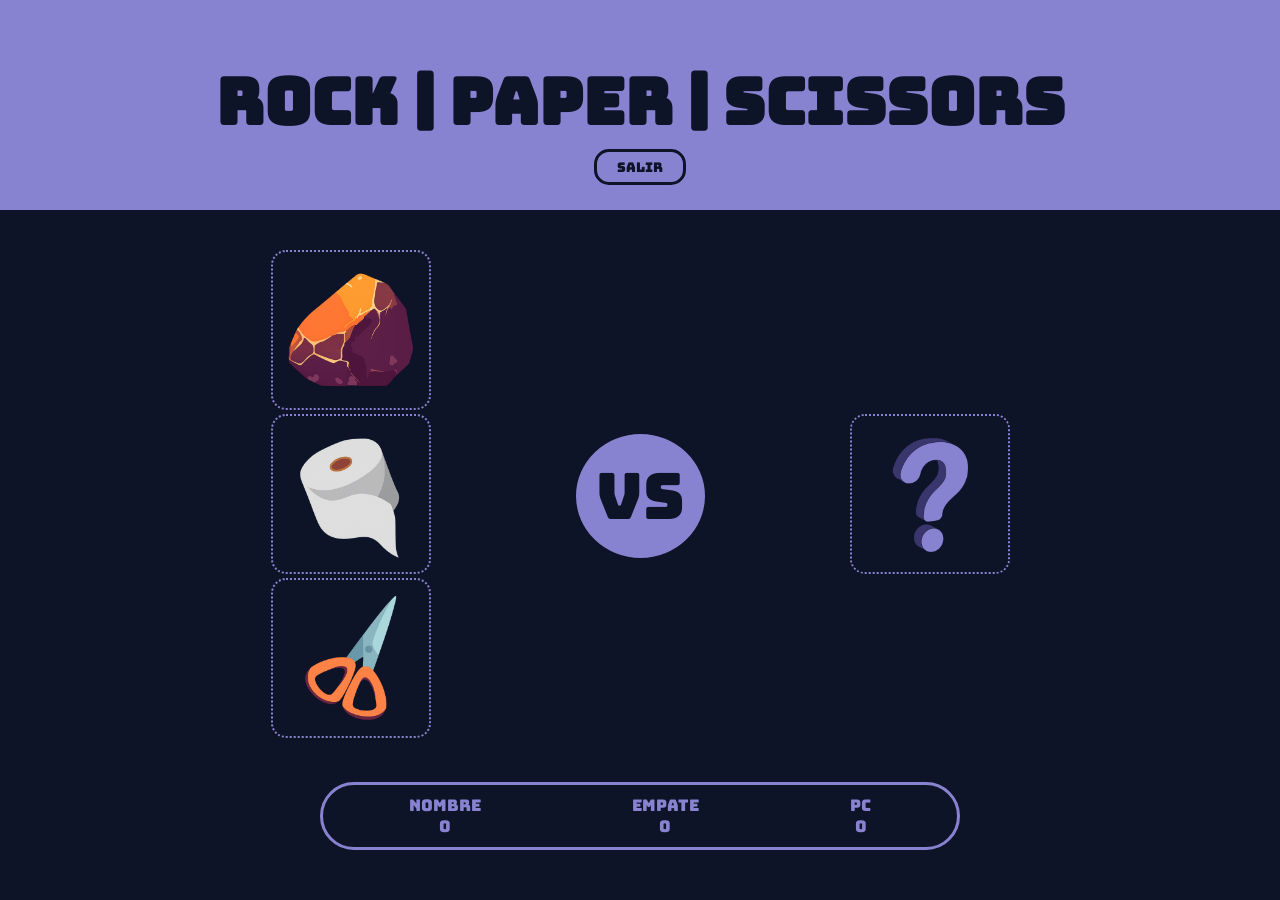
<file: PiedraPapelTijera/index.html>
<!DOCTYPE html>
<html lang="es">

<head>
    <meta charset="UTF-8">
    <meta name="viewport" content="width=device-width, initial-scale=1.0">

    <link rel="stylesheet" href="https://cdnjs.cloudflare.com/ajax/libs/font-awesome/6.5.1/css/all.min.css">

    <link rel="preconnect" href="https://fonts.googleapis.com">
    <link rel="preconnect" href="https://fonts.gstatic.com" crossorigin>
    <link
        href="https://fonts.googleapis.com/css2?family=BJCree:wght@400;500;600;700&family=Bungee&family=Comic+Relief:wght@700&display=swap"
        rel="stylesheet">

    <link rel="stylesheet" href="style.css">

</head>

<body>
    <!-- CABECERA -->
    <div class="cabecera">
        <h1>ROCK | PAPER | SCISSORS</h1>
        <button class="salir_juego">SALIR</button>
    </div>

    <div class="contenedor">
        <!-- TURNO USUARIO  -->
        <div class="panel_juego" id="contenedor_usuario">
            <button class="boton_juego" id="piedra"><img class="img_juego" src="img/p.png"></button>
            <button class="boton_juego" id="papel"><img class="img_juego" src="img/pa.png"></button>
            <button class="boton_juego" id="tijera"><img class="img_juego" src="img/t.png"></button>

        </div>

        <span class="vs">VS</span>

        <!-- TURNO PC -->
        <div class="panel_juego" id="contenedor_pc">
            <!-- <button id="respuestaPC"><img class="boton" src="img/predeterminado.png"></button> -->
        </div>
    </div>

    <!-- RESULTADO DE CADA PARTIDA -->
    <div id="contenedor_resultado">

        <div class="panel_resultado">
            <p>NOMBRE</p>
            <span id="puntos_jugador">0</span>
        </div>

        <div class="panel_resultado">
            <p>EMPATE</p>
            <span id="puntos_empate">0</span>
        </div>

        <div class="panel_resultado">
            <p>PC</p>
            <span id="puntos_pc">0</span>
        </div>

    </div>


    <script src="script.js"></script>
</body>

</html>
</file>
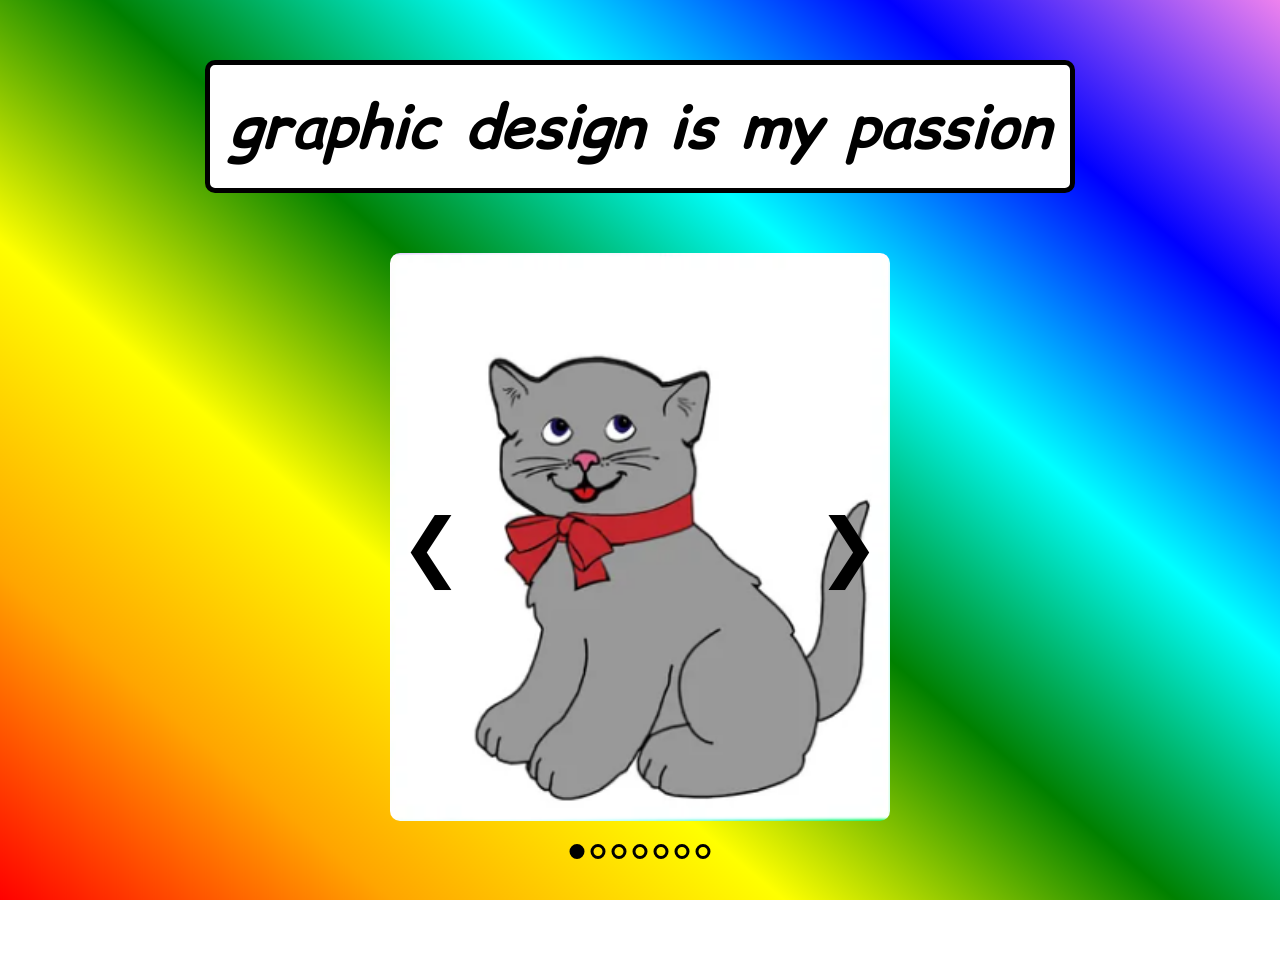
<file: slideshowGraphicDesign/index.html>
<!DOCTYPE html>

<html lang="en">

<head>
    <meta charset="UTF-8">
    <meta name="viewport" content="width=device-width, initial-scale=1.0">
    <title>Slider Automático y Manual</title>
    <link rel="stylesheet" href="style.css">

    <!-- Importar tipografía desde google fonts -->
    <link rel="preconnect" href="https://fonts.googleapis.com">
    <link rel="preconnect" href="https://fonts.gstatic.com" crossorigin>
    <link href="https://fonts.googleapis.com/css2?family=Comic+Relief:wght@700&display=swap" rel="stylesheet">

</head>

<body>

    <h1>graphic design is my passion</h1>

    <div class="slider-container">
        <div class="slider">
            <div class="slide"><img src="img/img1.png"></div>
            <div class="slide"><img src="img/img2.png"></div>
            <div class="slide"><img src="img/img3.png"></div>
            <div class="slide"><img src="img/img4.png"></div>
            <div class="slide"><img src="img/img5.png"></div>
            <div class="slide"><img src="img/img6.png"></div>
            <div class="slide"><img src="img/img7.png"></div>
        </div>

        <div class="button">
            <button>&#10094</button>
            <button>&#10095</button>
        </div>

        <!-- Creo el contenedor en HTML y le añado los dots por JS por cada imagen que tenga -->
        <div class="dots-container">
            
        </div>

    </div>

    <!-- Enlazamos el archivo javaScript -->
     <script src="script.js"></script>

</body>

</html>
</file>
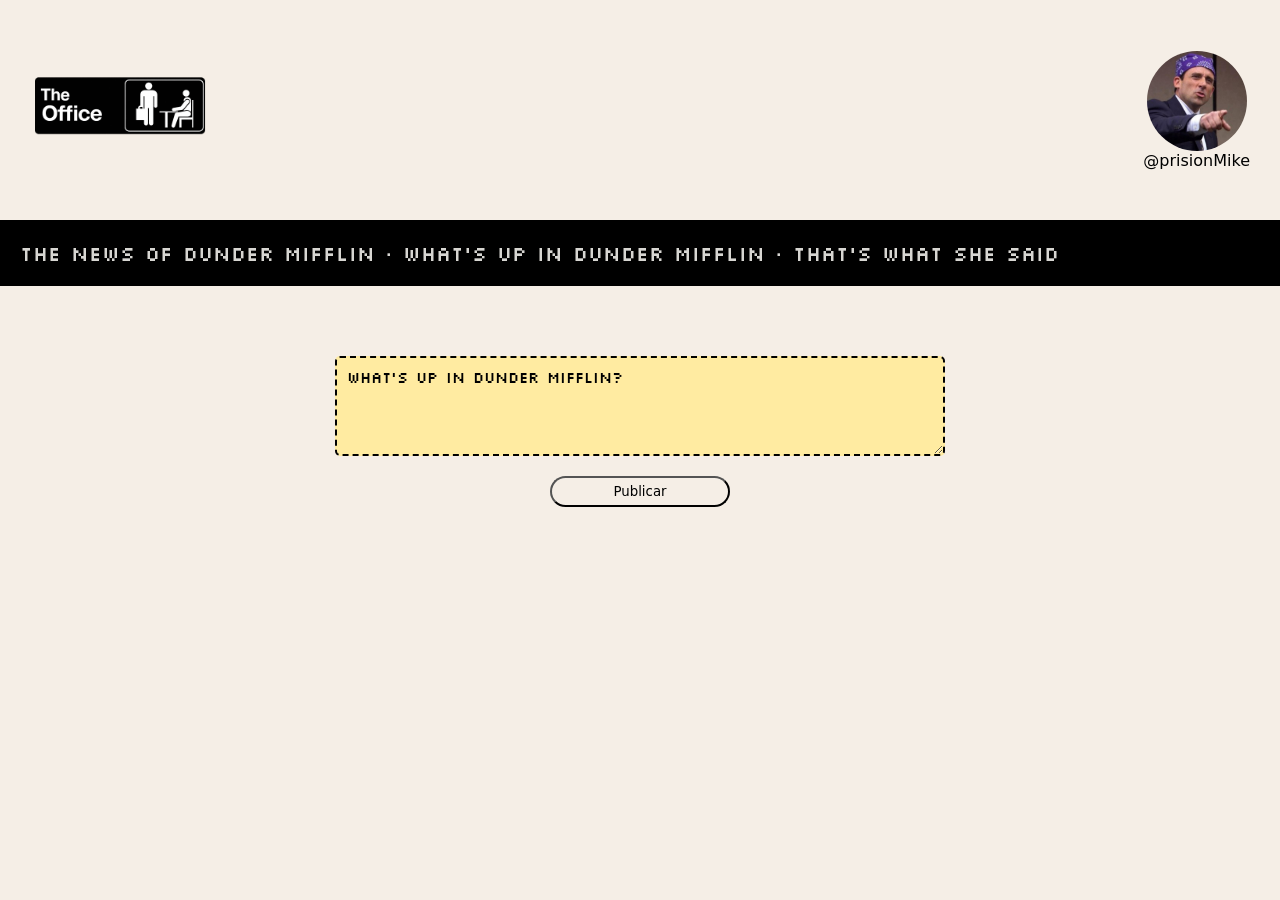
<file: twitterTheOffice/index.html>
<html lang="es">

<head>
    <meta charset="UTF-8">
    <link rel="stylesheet" href="style.css">
    <meta name="viewport" content="width=device-width, initial-scale=1.0">

    <!-- conectar google fonts -->
    <link rel="preconnect" href="https://fonts.googleapis.com">
    <link rel="preconnect" href="https://fonts.gstatic.com" crossorigin>
    <link href="https://fonts.googleapis.com/css2?family=Silkscreen&display=swap" rel="stylesheet">

    <!-- conectar los emoticonos de Font Awesome -->
     <link rel="stylesheet" href="https://cdnjs.cloudflare.com/ajax/libs/font-awesome/6.5.0/css/all.min.css">

</head>

<body >

    <div class="header">
        <img class="header_logo" src="img/logo.png">
        <div class="header_user">
            <img class="header_avatar" src="img/1 (7).jpg">
            <p class="header_username">@prisionMike</p>
        </div>
    </div>

    <div class="news_bar">
        <p class="news_text">The News of Dunder Mifflin • What's up in Dunder Mifflin • That's what she said</p>
    </div>


    <div class="tuit">
        <textarea id="tuit" rows="4" placeholder="What's up in Dunder Mifflin?"></textarea>
        <button id="buttonTuit">Publicar</button>
    </div>

    <div id="contenedor"></div>


    <script src="script.js"></script>
</body>

</html>
</file>
<file: PiedraPapelTijera/style.css>
* {
    margin: 0;
    padding: 0;
    box-sizing: border-box;
    font-family: "Bungee", sans-serif;
}

/* CREAR VARIABLES */
:root{
    --color-oscuro: #0E1428;
    --color-morado: #8783D1;

}


body {
    background-color:var(--color-oscuro);

}

/* --------CABECERA--------- */
.cabecera {
    background-color:var(--color-morado);
    display: flex;
    flex-direction: column;
    align-items: center;
    padding-top: 60px;
    padding-bottom: 5px;
    gap: 5px;
}

h1 {
    /* hace que se adapte a la pantalla y no deje de estar en linea */
    font-size: 5vw;
    white-space: nowrap;

    color: var(--color-oscuro);
    text-align: center;


}

.salir_juego {
    padding: 6px 20px;
    margin-bottom: 20px;
    min-width: 2rem;
    cursor: pointer;
    border-radius: 15px;
    background: none;
    border: 3px solid var(--color-oscuro);
    color: var(--color-oscuro);
}

.salir_juego:hover {
    background-color: var(--color-oscuro);
    color: var(--color-morado);
}

/* --------JUEGO--------- */

.contenedor {
    display: flex;
    justify-content: center;
    align-items: center;
    gap: 3rem;
    flex-wrap: nowrap;
    /*   background-color: green; */
    padding-top: 25px;
    padding-bottom: 30px;
    margin-top: 15px;
    margin-bottom: 10px;
}

/* Estilo que comparten los contenedores */
.panel_juego{
    width: min(350px, 40vw);
    aspect-ratio: 1/1;
    display: flex;
}

/* CUADRADO USUARIO */

#contenedor_usuario {
    flex-direction: column;
}



/* CUADRADO PC */

#contenedor_pc {
    align-items: center;
    justify-content: center;
}

/* VS */
.vs {
    color: var(--color-oscuro);
    font-size: clamp(2rem, 5vw, 4rem);
    border: 2px solid;
    background-color: var(--color-morado);
    border-radius: 50%;
    padding: 20px;
}

.boton_juego{
    background: none;
    border: none;
}

.img_juego {
    width: min(160px, 25vw);
    border-radius: 15px;
    /*  background-color: blue; */
    border: var(--color-morado) 2px dotted;
}

.img_juego:hover {
    background-color: var(--color-morado);
}

/* -------RESULTADO-------- */
#contenedor_resultado{
    background-color: transparent;
    color: var(--color-morado);

    width: 50vw; /* tamaño del cajon */
    margin: 0 auto; /* para que se ponga en el medio */
    padding: 10px;


    border: var(--color-morado) solid 3px;
    border-radius: 50px;

    display: flex;
    justify-content: space-around;

}

.panel_resultado{
/*     background-color: aquamarine; */
    display: flex;
    flex-direction: column;

   
    align-items: center;
}
</file>
<file: slideshowGraphicDesign/style.css>
*{
    margin: 0%;
    padding: 0%;
    box-sizing: border-box;
    
}


body  /* Con el fixed no se repite cada vez que acaba el patrón */
{
    background: linear-gradient(
        40deg, 
        red,
        orange,
        yellow,
        green,
        cyan,
        blue,
        violet
    );
    background-attachment:fixed;

    display: flex; /* pone por defecto un elemento al lado del otro */
    flex-direction: column; /*cambia la dirección entre elementos a columna */
    align-items: center;
    justify-content: center;
}


h1{
    padding: 20px;
    font-family:'Comic Relief';
    font-style: italic;
    text-align: center;
    color: black;
    font-size: 60px;
    background-color: white ;
    margin-top: 60px;
    margin-bottom: 60px;

    border: 5px solid black;
    border-radius: 10px;
    user-select: none; /* para que el usuario no pueda seleccionarlo */
   
}

.slider-container{
    width: 500%;
    max-width: 500px;
   

    overflow: hidden; /* el desbordamiento de ver las imagenes una seguida de la otra se oculta */
    
    position: relative; /* padre de referencia para posicionarese de button */

}


/* Así ocupa el 100% de los 400 px del slider-container */
img{
    width: 100%;
}



.slider{
    display: flex;
    
}

.slide{
    min-width: 100%; /* así ocupa cada imagen el 100% del ancho del contenedor  300px*/
  
}

.slide img{
    border-radius: 10px;
}

.button{
    position: absolute; /* va ser hijo del primer position que haya. Usará el otro de referencia */
    top: 35%;
    width: 100%;
    display: flex;
    justify-content: space-between; /*Reparte los elementos dejando espacio entre ellos */
}


button{
    background-color: transparent;
    color: #000000;
    border: 0;
    outline: 0;
    cursor: pointer; /* cambia el cursor del ratón a una mano */
    font-size: 75px;
    padding: 0 10px;
    user-select: none;
}

button:hover{
    color: red;
   
}

.dot{
    width: 15px;
    height: 15px;
    background-color: transparent;
    border-radius: 50%;
    cursor: pointer;
    user-select: none;
    margin: 0 3px;

    border: solid 3px;

}

.dot.active{
    background: black;
}

.dots-container{
    position: absolute; /* respecto al relative del .slider_container */
    left: 50%;
    bottom: 15%;
    transform: translateX(-50%); /* muevete 50% con respecto a tu posición (del pripio elemento) */
    display: flex;
    
}
</file>
<file: twitterTheOffice/style.css>
*{
    margin: 0;
    padding: 0;
    box-sizing: border-box;
    font-family: system-ui, -apple-system, BlinkMacSystemFont, 'Segoe UI', Roboto, Oxygen, Ubuntu, Cantarell, 'Open Sans', 'Helvetica Neue', sans-serif;
}

body
{
    background-color: rgb(245, 238, 230);
    
}

.news_bar{
    background-color: black;
    color:  #d7d6d2;
    padding: 20px;
    overflow: hidden;
    margin-bottom: 20px;

}

.news_text {
   font-family: "Silkscreen", sans-serif;
   font-size: 20px ;

   display: inline-block; /* Hace que esté en línea pero que permita animaciones y mover... */
   white-space: nowrap; /* evita que el texto baje de línea */
   animation: mover 10s linear infinite;

}

@keyframes mover {
    from{
        transform: translateX(0);
    }
    to{
        transform: translateX(-50%);
    }
    
}

.header
{
    display: flex;
    justify-content: space-between;
    align-items: center;
    padding: 10px;
/*     background-color: red; */
}

.header_logo
{
    width: 200px;
    margin-left: 10px;
    
}

.header_logo:hover
{
    transition: transform 0.5s ease;
    transform: scale(1.2) ;
}

.header_user
{
    display: flex;
    flex-direction: column;
    align-items: center;
    margin-right: 20px;
    transition: transform 0.5s ease;

}

.header_user:hover
{
     transform: scale(1.2);
}

.header_avatar
{
    width: 100px;
    height: 100px;
    border-radius: 50%;
    object-fit: cover;
}

.header_username
{
    font-weight: 500;
}


.tuit
{
/*    background-color: blue; */
    width: 100%;
    display: flex;
    flex-direction: column;
    align-items: center;
    
    padding: 30px;
    
}

#tuit
{
 
    width: 50%;
    min-width: 100px;

    height: 100px;
    min-height: 100px;
    
    margin: 20px 20px;
    border-radius: 5px ;
    border: 2px dashed black;

    

    background-color:  #ffeba1;
    padding: 10px;
 

}

textarea::placeholder
{
    color: black;
    font-size: 15px;
    font-family: "Silkscreen", sans-serif;
    
}

#buttonTuit
{
    margin-bottom: 30px;
    padding: 0.5% 5% 0.5% 5%;
    border-radius: 30px;
    background-color: transparent;
  
}

#buttonTuit:hover{
    background-color:black;
    color: white;
}

#contenedor
{
/*     background-color: green; */
    width: 75%;
    margin: 0 auto; /* arriba y abajo auto / izq y der 0 */
    padding: 20px;
    display: flex;
    flex-direction: column;
    align-items: center;
    gap: 20px
}

.post
{
    background-color:#f0efeb;

    display: flex;
    align-items: center;
    justify-content: space-between;
    gap: 20px; /* la separacion del space-between */

    padding: 20px;
    width: 90%;

    border-radius: 10px;
    border: 3px solid ;
    
    
}

.post_avatar
{
    width: 100px;
    height: 100px;
    border-radius: 50%;
    object-fit: cover; /* para que imagenes y videos no sobresalgan de su caja */
}

.post_texto
{
/*     background-color: black; */
    margin: 0 auto;
 

    flex: 1; /* el texto solo ocupa su hueco y no empuja al resto */
    word-break: break-word; /* si hay una palabra muy larga que si llega al final del cuadro pues siga abajo y no empueje al resto de elementos */
}
    


.post_likes
{
    display: flex;
    flex-direction: column;
    align-items: center;
    gap:10px;
}


.post_likes button
{
    font-size: 75px;
    background-color: transparent;
    border: none;
    cursor: pointer;
}



.likes_corazon i {
    color: #b8b7b4;
    transition: transform 0.2s ease;
}

.likes_corazon.liked i{
    color: black;
}

.likes_corazon.animar i {
    transform: scale(1.5);
}
</file>
